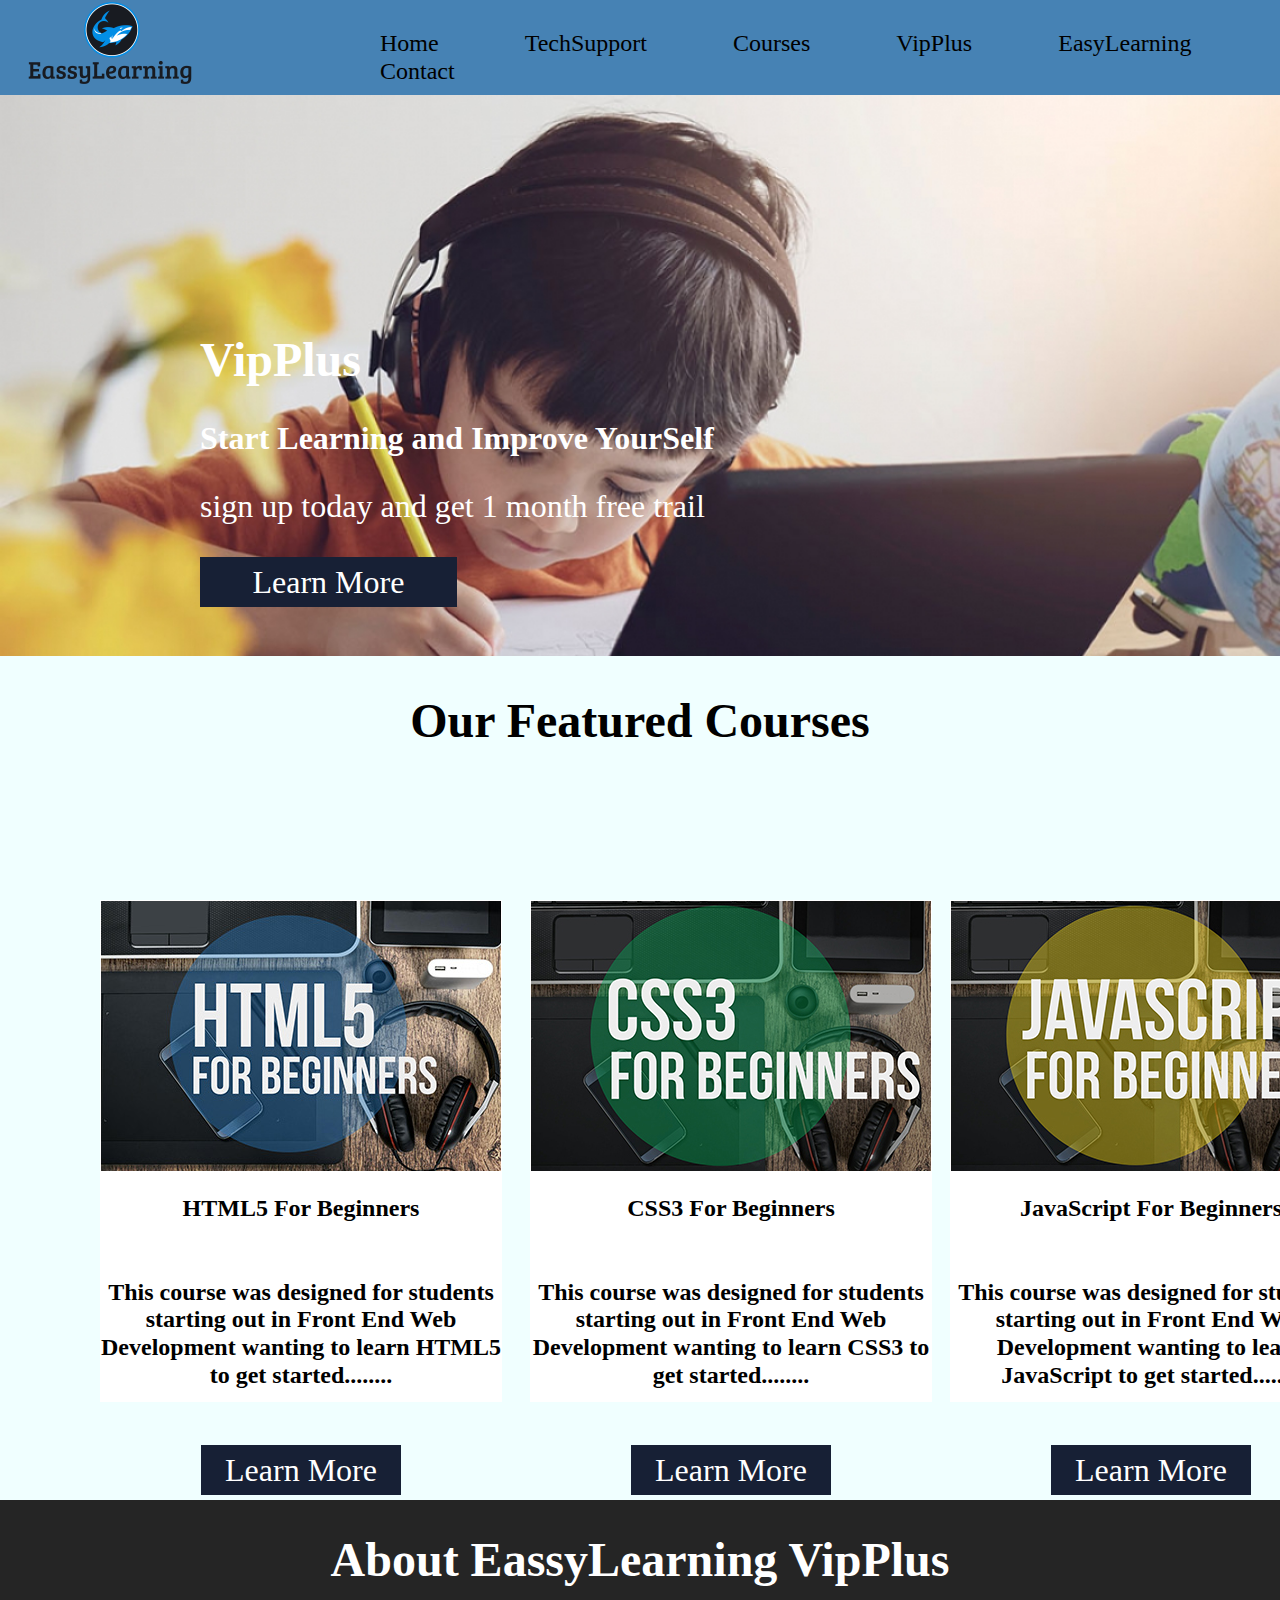
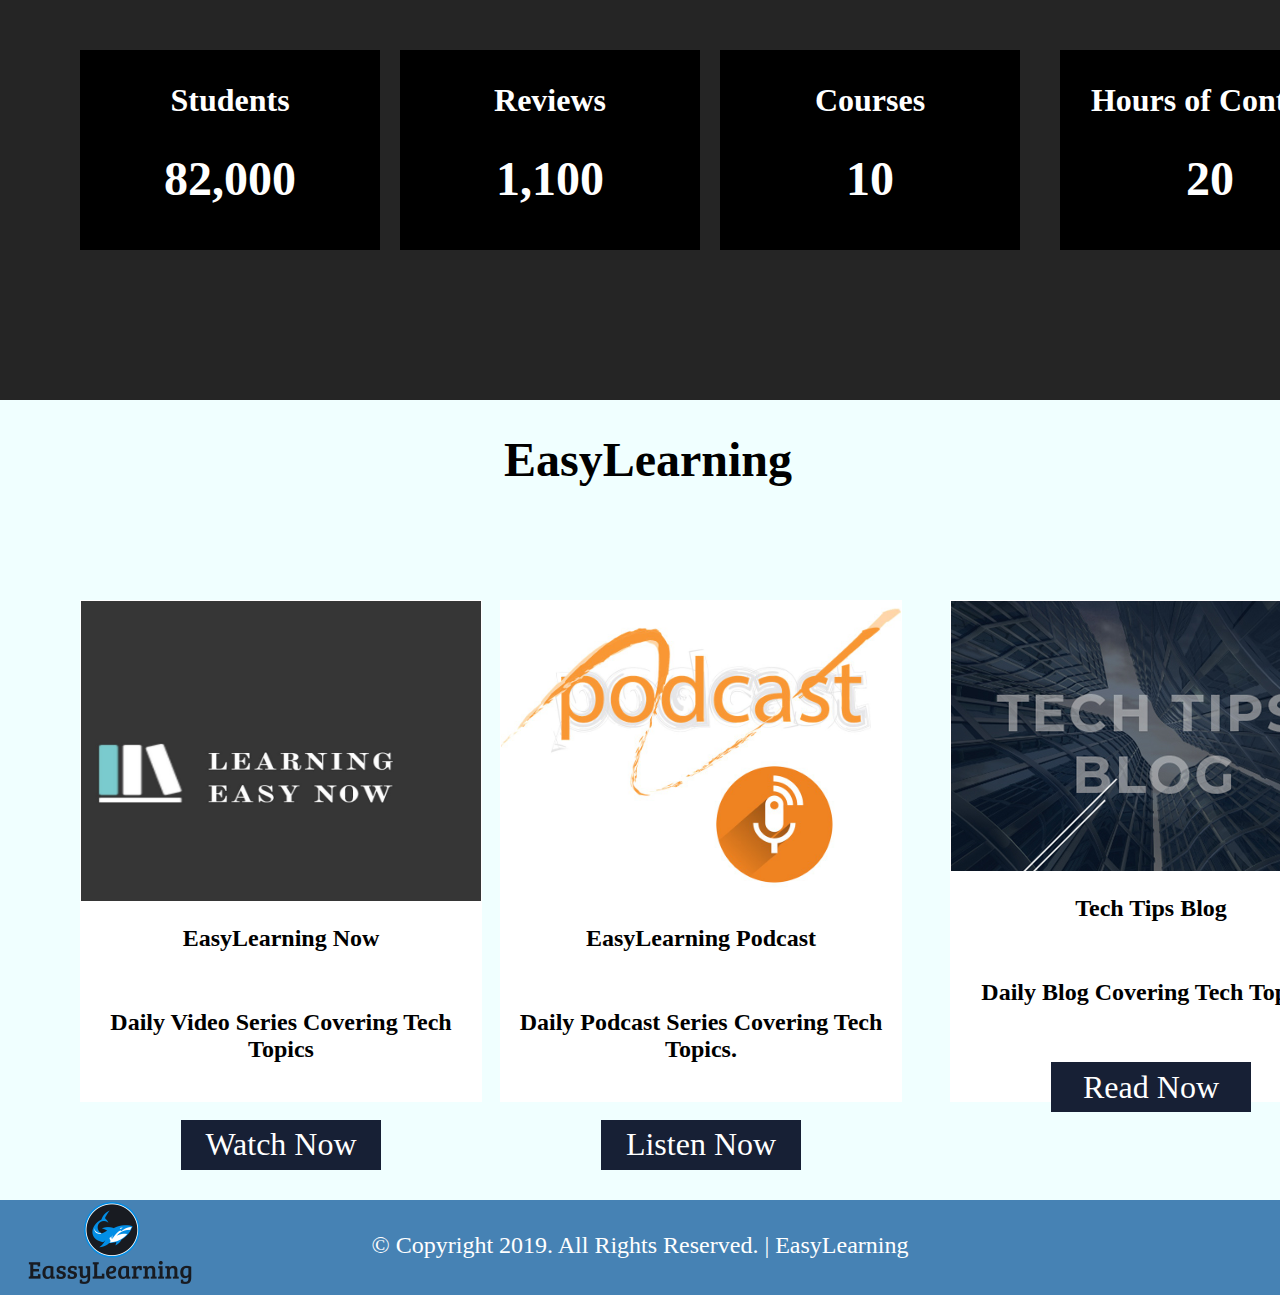
<file: project easy learning site/index.html>
<!DOCTYPE html>
<html>
  <head>
    <meta charset="utf-8">
    <meta name="viewport" content="width=device-width , initial-scale=1.0">
    <title>EasyLearning | Home</title>
    <link rel="stylesheet" type="text/css" href="css/normalize.css">
    <link rel="stylesheet" type="text/css" href="css/home.css">
    <link rel="stylesheet" type="text/css" href="css/global.css">

  </head>

  <body>
      <header>

        <img id="logo" src="logo1.png" alt="EassyLearning">

        <nav>
          <a href="index.html">Home</a>
          <a href="techsupport.html">TechSupport </a>
          <a href="courses.html">Courses</a>
          <a href="vipplus.html">VipPlus</a>
          <a href="EasyLearning.html">EasyLearning</a>
          <a href="contact.html">Contact</a>
        </nav>
      </header>
      <section id="slideshow">
        <section id="content">

          <h1>VipPlus</h1>

          <h3>Start Learning and Improve YourSelf</h3>

          <p>sign up today and get 1 month free trail</p>

          <button> Learn More</button>

        </section>

        <img id="slide" src="background.jpg" alt=" background imag">


      </section>
      <section id="courses">

		<center><h1>Our Featured Courses</h1></center>

		<div class="course">

			<img src="course1.jpg">

			<center><h2>HTML5 For Beginners</h2></center>

			<center><h6>This course was designed for students starting out in Front End Web Development wanting to learn HTML5 to get started........</h6></center>

			<center><button>Learn More</button></center>

		</div>

		<div class="course2">

			<img src="course2.jpg">

			<center><h2>CSS3 For Beginners</h2></center>

			<center><h6>This course was designed for students starting out in Front End Web Development wanting to learn CSS3 to get started........</h6></center>

			<center><button>Learn More</button></center>

		</div>

		<div class="course3">

			<img src="course3.jpg">

			<center><h2>JavaScript For Beginners</h2></center>

			<center><h6>This course was designed for students starting out in Front End Web Development wanting to learn JavaScript to get started........</h6></center>

			<center><button>Learn More</button></center>

		</div>

	</section>

	<section id="about">

		<div class="about">

			<h1>About EassyLearning VipPlus</h1>

		</div>

		<div class="students">

			<h3>Students</h3>

			<h1>82,000</h1>

		</div>

		<div class="reviews">

			<h3>Reviews</h3>

			<h1>1,100</h1>

		</div>

		<div class="courses">

			<h3>Courses</h3>

			<h1>10</h1>

		</div>

		<div class="content">

			<h3>Hours of Content</h3>

			<h1>20</h1>

		</div>


	</section>

	<section id="learntech">

		<center><h1 class="h1lt">EasyLearning</h1></center>

		<div class="learntechnow">

			<img src="easylearningnow.jpg" width="400" height="300">

			<center><h2>EasyLearning Now</h2></center>

			<center><h6>Daily Video Series Covering Tech Topics</h6></center>

			<center><button>Watch Now</button></center>

		</div>

		<div class="learntechpodcast">

			<img src="easylearningpodcast.jpg" width="400" height="300">

			<center><h2>EasyLearning Podcast</h2></center>

			<center><h6>Daily Podcast Series Covering Tech Topics.</h6></center>

			<center><button>Listen Now</button></center>

		</div>

		<div class="learntechblog">

			<img src="techtipsblog.jpg">

			<center><h2>Tech Tips Blog</h2></center>

			<center><h6>Daily Blog Covering Tech Topics.</h6></center>

			<center><button>Read Now</button></center>

		</div>

	</section>

	<footer>

		<img id="logo" src="logo1.png">

		<p id="footer">© Copyright 2019. All Rights Reserved. | EasyLearning</p>

	</footer>



  </body>
</html>
</file>
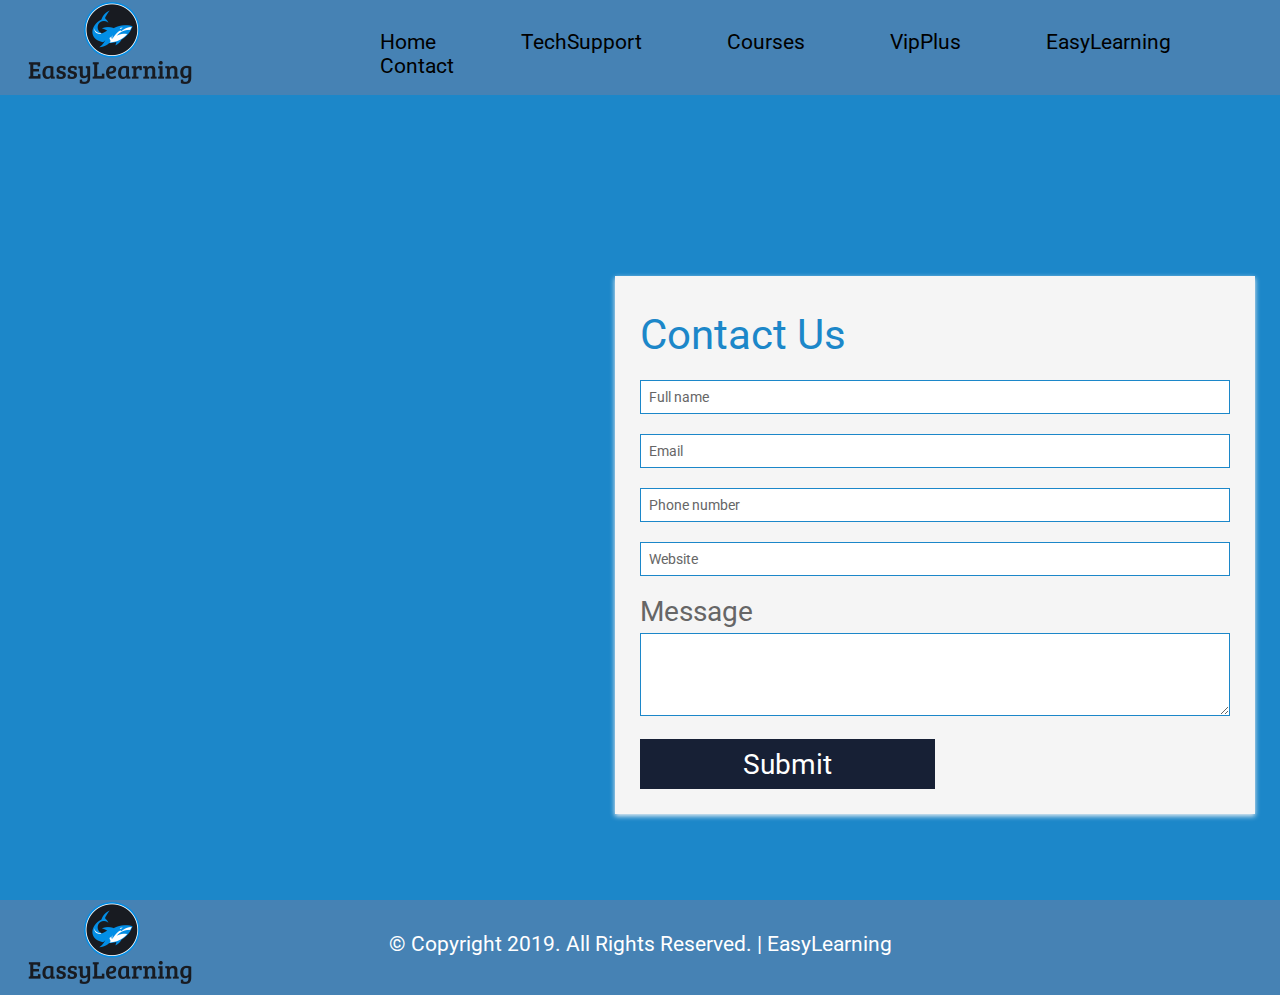
<file: project easy learning site/contact.html>
<!DOCTYPE html>
<html>
  <head>
    <meta charset="utf-8">
    <meta name="viewport" content="width=device-width , initial-scale=1.0">
    <title>EasyLearning | Contact</title>
    <link rel="stylesheet" href="https://use.fontawesome.com/releases/v5.4.1/css/all.css" integrity="sha384-5sAR7xN1Nv6T6+dT2mhtzEpVJvfS3NScPQTrOxhwjIuvcA67KV2R5Jz6kr4abQsz" crossorigin="anonymous">
   <link href="https://fonts.googleapis.com/css?family=Roboto:300,400,500,700" rel="stylesheet">
    <link rel="stylesheet" type="text/css" href="css/normalize.css">
    <link rel="stylesheet" type="text/css" href="css/contact.css">
    <link rel="stylesheet" type="text/css" href="css/global.css">

  </head>

  <body>
      <header>

        <img id="logo" src="logo1.png" alt="EassyLearning">

        <nav>
          <a href="index.html">Home</a>
          <a href="techsupport.html">TechSupport </a>
          <a href="courses.html">Courses</a>
          <a href="vipplus.html">VipPlus</a>
          <a href="EasyLearning.html">EasyLearning</a>
          <a href="contact.html">Contact</a>
        </nav>
      </header>
      <div class="main-block">
     <div class="left-part">
       <i class="fas fa-envelope"></i>
       <i class="fas fa-at"></i>
       <i class="fas fa-mail-bulk"></i>
     </div>
     <form action="/">
       <h1>Contact Us</h1>
       <div class="info">
         <input class="fname" type="text" name="name" placeholder="Full name">
         <input type="text" name="name" placeholder="Email">
         <input type="text" name="name" placeholder="Phone number">
         <input type="text" name="name" placeholder="Website">
       </div>
       <p>Message</p>
       <div>
         <textarea rows="4"></textarea>
       </div>
       <button type="submit" href="/">Submit</button>
     </form>
   </div>

<footer>

  <img id="logo" src="logo1.png">

  <p id="footer">© Copyright 2019. All Rights Reserved. | EasyLearning</p>

</footer>


  </body>
</html>
</file>
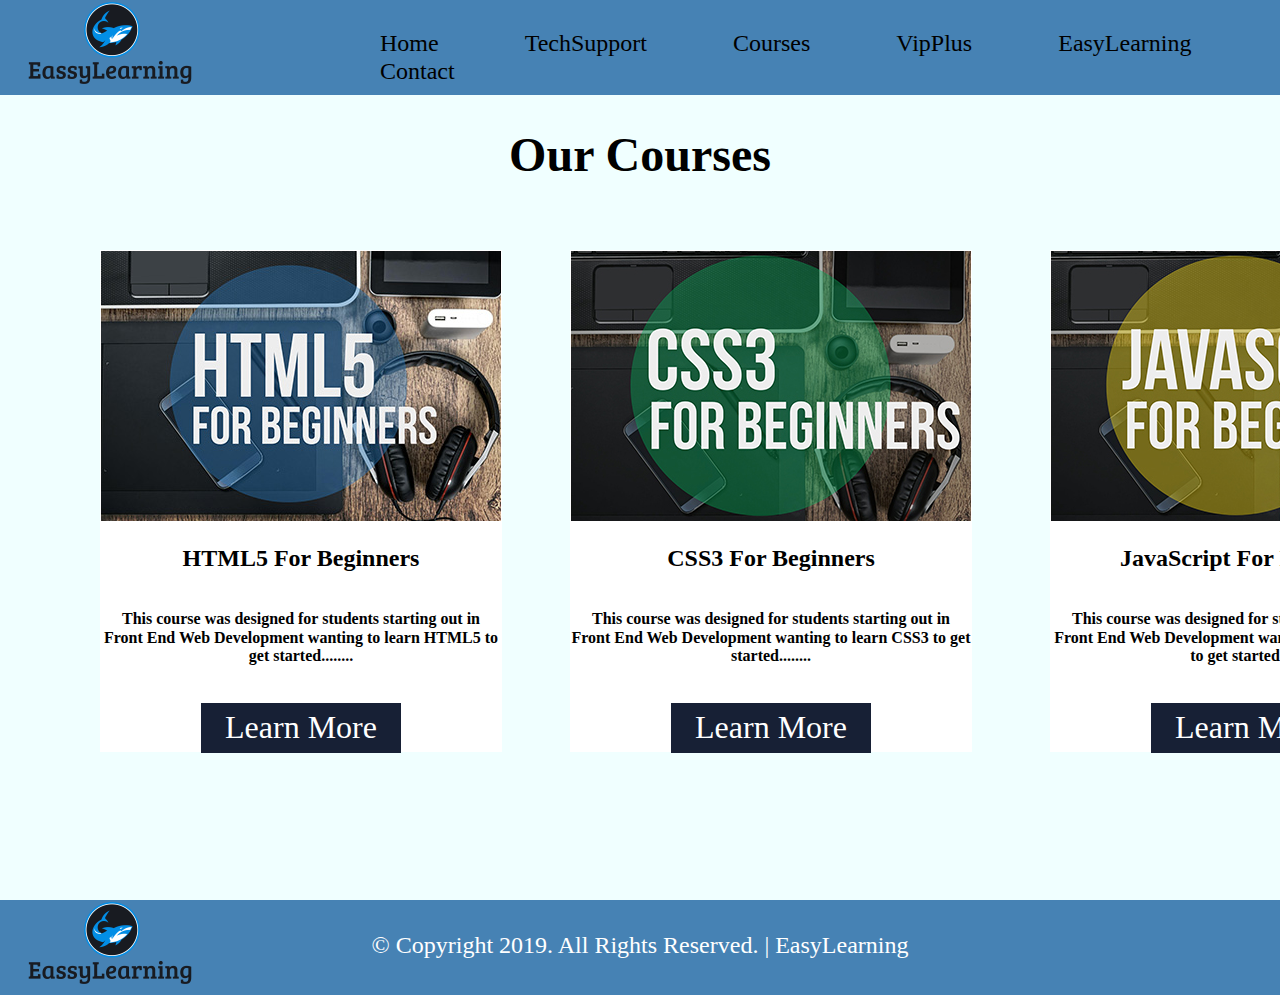
<file: project easy learning site/courses.html>
<!DOCTYPE html>
<html>
  <head>
    <meta charset="utf-8">
    <meta name="viewport" content="width=device-width , initial-scale=1.0">
    <title>EasyLearning | Courses</title>
    <link rel="stylesheet" type="text/css" href="css/normalize.css">
    <link rel="stylesheet" type="text/css" href="css/courses.css">
    <link rel="stylesheet" type="text/css" href="css/global.css">

  </head>

  <body>
      <header>

        <img id="logo" src="logo1.png" alt="EassyLearning">

        <nav>
          <a href="index.html">Home</a>
          <a href="techsupport.html">TechSupport </a>
          <a href="courses.html">Courses</a>
          <a href="vipplus.html">VipPlus</a>
          <a href="EasyLearning.html">EasyLearning</a>
          <a href="contact.html">Contact</a>
        </nav>
      </header>

	<section id="courses">

		<center><h1>Our Courses</h1></center>

		<div class="course">

			<img src="course1.jpg">

			<center><h2>HTML5 For Beginners</h2></center>

			<center><h6>This course was designed for students starting out in Front End Web Development wanting to learn HTML5 to get started........</h6></center>

			<center><button>Learn More</button></center>

		</div>

		<div class="course2">

			<img src="course2.jpg">

			<center><h2>CSS3 For Beginners</h2></center>

			<center><h6>This course was designed for students starting out in Front End Web Development wanting to learn CSS3 to get started........</h6></center>

			<center><button>Learn More</button></center>

		</div>

		<div class="course3">

			<img src="course3.jpg">

			<center><h2>JavaScript For Beginners</h2></center>

			<center><h6>This course was designed for students starting out in Front End Web Development wanting to learn JavaScript to get started........</h6></center>

			<center><button>Learn More</button></center>

		</div>

	</section>




	<footer>

		<img id="logo" src="logo1.png">
    <p id="footer">© Copyright 2019. All Rights Reserved. | EasyLearning</p>


	</footer>


  </body>
</html>
</file>
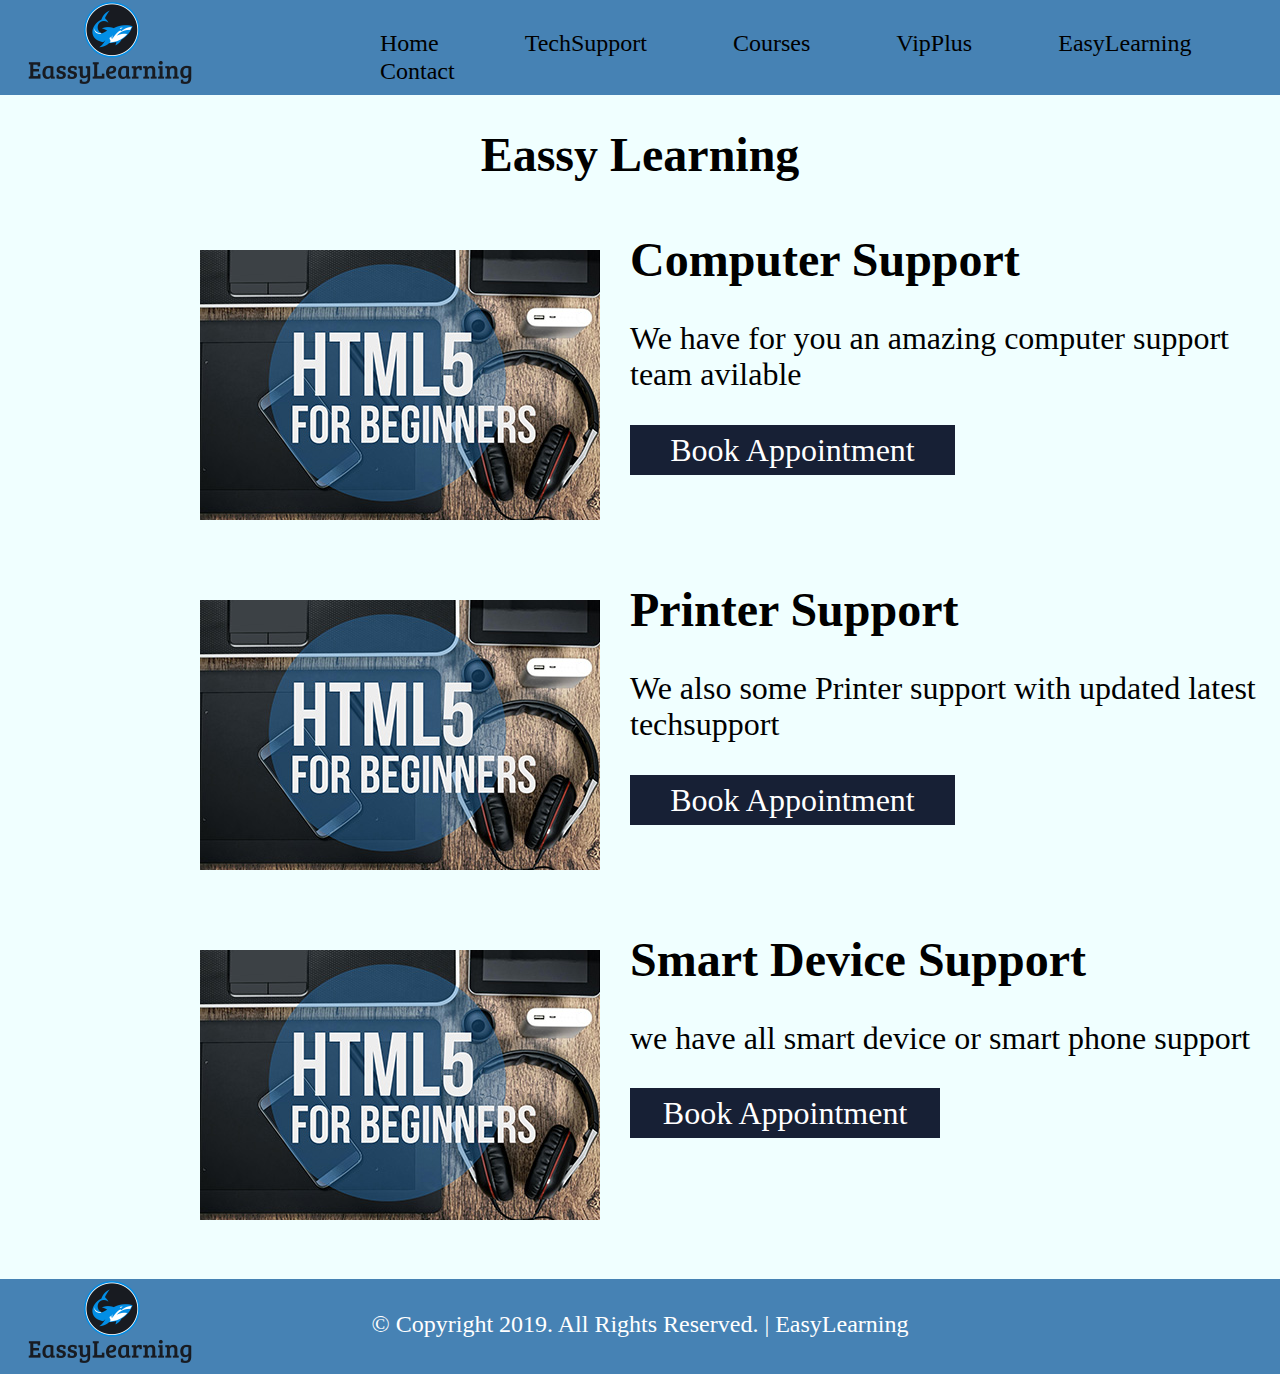
<file: project easy learning site/EasyLearning.html>
<!DOCTYPE html>
<html>
  <head>
    <meta charset="utf-8">
    <meta name="viewport" content="width=device-width , initial-scale=1.0">
    <title>EasyLearning | EasyLearning</title>
    <link rel="stylesheet" type="text/css" href="css/normalize.css">
    <link rel="stylesheet" type="text/css" href="css/techsupport.css">
    <link rel="stylesheet" type="text/css" href="css/global.css">

  </head>

  <body>
      <header>

        <img id="logo" src="logo1.png" alt="EassyLearning">

        <nav>
          <a href="index.html">Home</a>
          <a href="techsupport.html">TechSupport </a>
          <a href="courses.html">Courses</a>
          <a href="vipplus.html">VipPlus</a>
          <a href="EasyLearning.html">EasyLearning</a>
          <a href="contact.html">Contact</a>
        </nav>
      </header>
      <section id="techsupport">

		<center><h1>Eassy Learning</h1></center>

		<div class="computersupport">

			<img id="computer" src="course1.jpg">

			<div class="text">
				<h1>Computer Support</h1>

				<p>We have for you an amazing computer support team avilable</p>

				<button>Book Appointment</button>
			</div>

		</div>

		<div class="computersupport2">

			<img id="computer2" src="course1.jpg">

			<div class="text2">
				<h1>Printer Support</h1>

				<p> We  also   some  Printer support with updated latest techsupport   </p>

				<button>Book Appointment</button>
			</div>

		</div>

		<div class="computersupport3">

			<img id="computer3" src="course1.jpg">

			<div class="text3">
				<h1>Smart Device Support</h1>

				<p>we have all smart device or smart phone support</p>

				<button>Book Appointment</button>
			</div>

		</div>



	</section>
  <footer id="techsupport">
    <img id="logo" src="logo1.png" alt="">
    <p id="footer">© Copyright 2019. All Rights Reserved. | EasyLearning</p>


  </footer>


  </body>
</html>
</file>
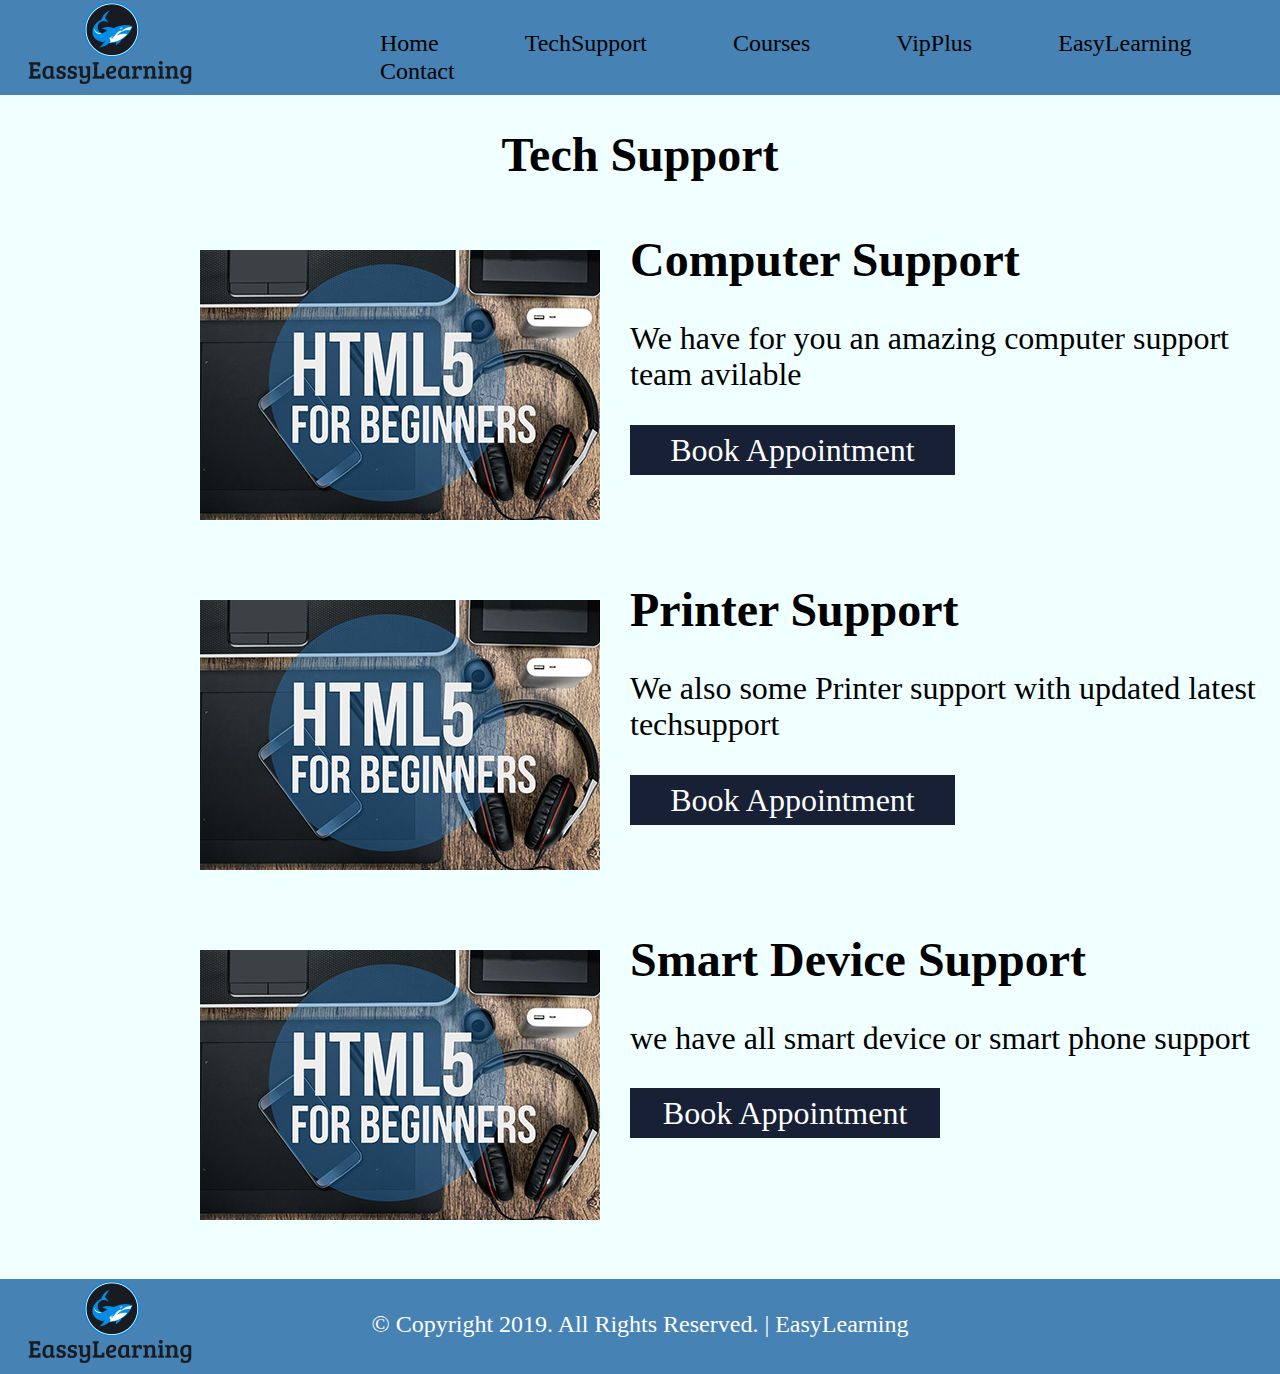
<file: project easy learning site/techsupport.html>
<!DOCTYPE html>
<html>
  <head>
    <meta charset="utf-8">
    <meta name="viewport" content="width=device-width , initial-scale=1.0">
    <title>EasyLearning | TechSupport</title>
    <link rel="stylesheet" type="text/css" href="css/normalize.css">
    <link rel="stylesheet" type="text/css" href="css/techsupport.css">
    <link rel="stylesheet" type="text/css" href="css/global.css">

  </head>

  <body>
      <header>

        <img id="logo" src="logo1.png" alt="EassyLearning">

        <nav>
          <a href="index.html">Home</a>
          <a href="techsupport.html">TechSupport </a>
          <a href="courses.html">Courses</a>
          <a href="vipplus.html">VipPlus</a>
          <a href="EasyLearning.html">EasyLearning</a>
          <a href="contact.html">Contact</a>
        </nav>
      </header>

      <section id="techsupport">
        <center><h1>Tech Support</h1></center>
        <div class="computersupport">
          <img id="computer" src="course1.jpg" alt="">
          <div class="text">
            <h1>Computer Support</h1>
            <p>We have for you an amazing computer support team avilable</p>
            <button>Book Appointment</button>

          </div>
          <div class="computersupport2">

            <img id="computer2" src="course1.jpg">

            <div class="text2">
              <h1>Printer Support</h1>

              <p>  We  also   some  Printer support with updated latest techsupport                      </p>

              <button>Book Appointment</button>
            </div>

          </div>

        </div>
        <div class="computersupport3">
          <img id="computer3" src="course1.jpg" alt="">
          <div class="text3">
            <h1>Smart Device Support</h1>
            <p>we have all smart device or smart phone support</p>
            <button type="button" name="Book Appointment">Book Appointment</button>

          </div>

        </div>

      </section>

      <footer id="techsupport">
        <img id="logo" src="logo1.png" alt="">
        <p id="footer">© Copyright 2019. All Rights Reserved. | EasyLearning</p>


      </footer>



  </body>
</html>
</file>
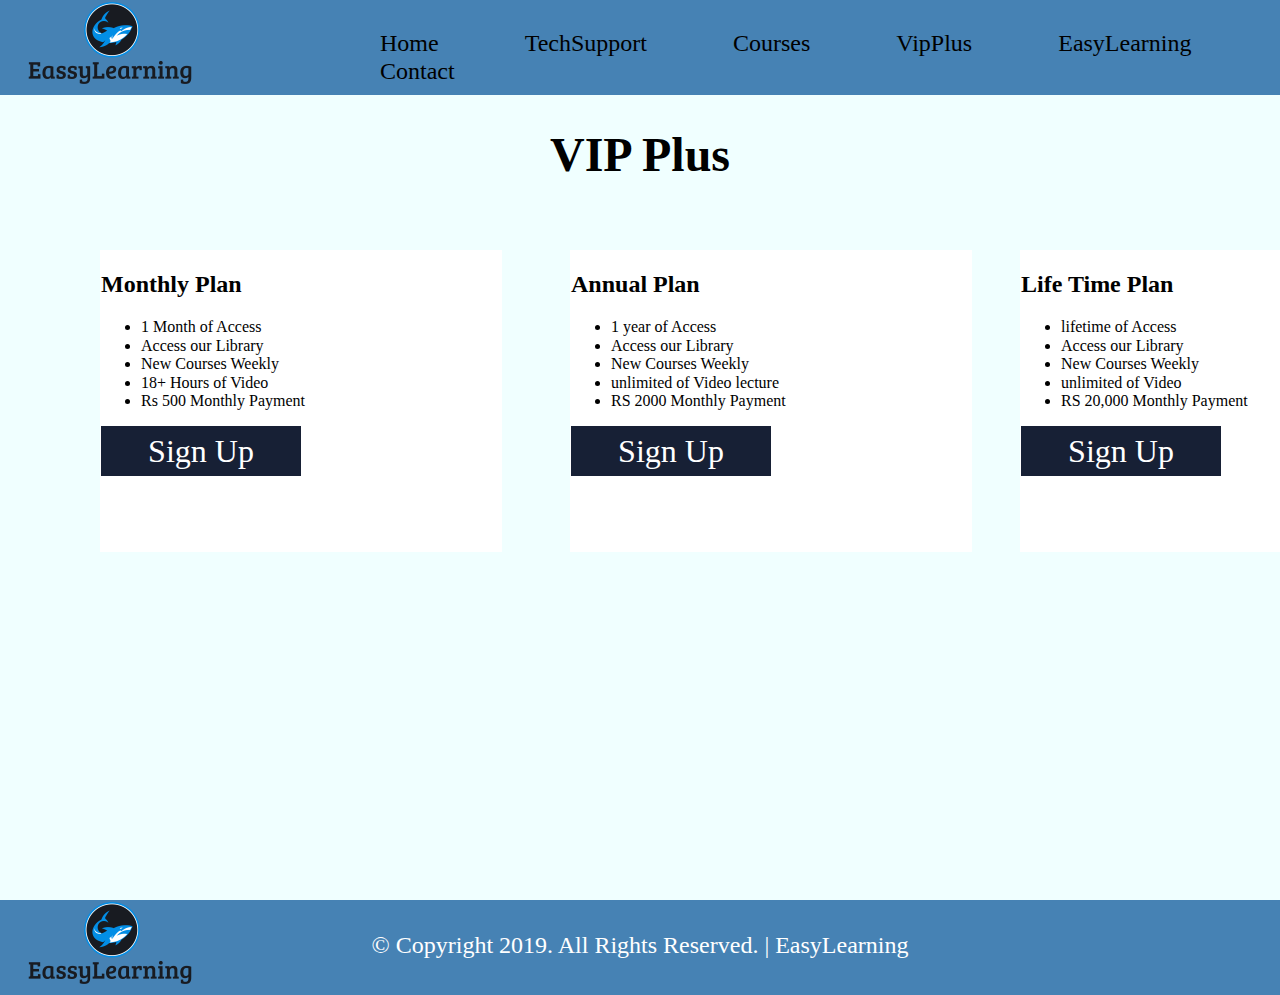
<file: project easy learning site/vipplus.html>
<!DOCTYPE html>
<html>
  <head>
    <meta charset="utf-8">
    <meta name="viewport" content="width=device-width , initial-scale=1.0">
    <title>EasyLearning | VipPlus</title>
    <link rel="stylesheet" type="text/css" href="css/normalize.css">
    <link rel="stylesheet" type="text/css" href="css/premiumplus.css">
    <link rel="stylesheet" type="text/css" href="css/global.css">

  </head>

  <body>
      <header>

        <img id="logo" src="logo1.png" alt="EassyLearning">

        <nav>
          <a href="index.html">Home</a>
          <a href="techsupport.html">TechSupport </a>
          <a href="courses.html">Courses</a>
          <a href="vipplus.html">VipPlus</a>
          <a href="EasyLearning.html">EasyLearning</a>
          <a href="contact.html">Contact</a>
        </nav>
      </header>

      <section id="courses">

		<center><h1>VIP Plus</h1></center>

		<div class="monthly">


			<h2>Monthly Plan</h2>

			<ul>
				<li>1 Month of Access</li>
				<li>Access our Library</li>
				<li>New Courses Weekly</li>
				<li>18+ Hours of Video</li>
				<li>Rs 500 Monthly Payment</li>
			</ul>

			<button>Sign Up</button>

		</div>

		<div class="annual">


			<h2>Annual Plan</h2>

			<ul>
				<li>1 year of Access</li>
				<li>Access our Library</li>
				<li>New Courses Weekly</li>
				<li>unlimited of Video lecture</li>
				<li>RS 2000 Monthly Payment</li>
			</ul>

			<button>Sign Up</button>

		</div>

		<div class="lifetime">


			<h2>Life Time Plan</h2>

			<ul>
				<li>lifetime of Access</li>
				<li>Access our Library</li>
				<li>New Courses Weekly</li>
				<li>unlimited of Video</li>
				<li>RS 20,000 Monthly Payment</li>
			</ul>

			<button>Sign Up</button>

		</div>

	</section>
  <footer>

    <img id="logo" src="logo1.png">

    <p id="footer">© Copyright 2019. All Rights Reserved. | EasyLearning</p>

  </footer>


  <footer>

		<img id="logo" src="logo1.png">

		<p id="footer">© Copyright 2019. All Rights Reserved. | EasyLearning</p>

	</footer>



  </body>
</html>
</file>
<file: project easy learning site/css/home.css>
section#content {
    color: white;
    position: absolute;
    top: 300px;
    left: 200px;

}

img#slide {
    width: 100%;
    height: auto;
}



div.course {
    width: 400px;
    height: 500px;
    background: white;
    border: 1px solid transparent;
    position: absolute;
    top: 900px;
    left: 100px;
}

div.course2 {
    width: 400px;
    height: 500px;
    background: white;
    border: 1px solid transparent;
    position: absolute;
    top: 900px;
    left: 530px;
}

div.course3 {
    width: 400px;
    height: 500px;
    background: white;
    border: 1px solid transparent;
    position: absolute;
    top: 900px;
    left: 950px;
}

h6 {
	font-size: 1.5em;
}



section#about {
    width: 100%;
    height: 500px;
    background: #252525;
    position: absolute;
    top: 1500px;
    left: 0;
}

div.about {
	color: white;
	text-align: center;
}

div.students {
    width: 300px;
    height: 200px;
    background: black;
    text-align: center;
    color: white;
    position: absolute;
    top: 150px;
    left: 80px;
}

div.reviews {
    width: 300px;
    height: 200px;
    background: black;
    text-align: center;
    color: white;
    position: absolute;
    top: 150px;
    left: 400px;
}

div.courses {
    width: 300px;
    height: 200px;
    background: black;
    text-align: center;
    color: white;
    position: absolute;
    top: 150px;
    left: 720px;
}

div.content {
    width: 300px;
    height: 200px;
    background: black;
    text-align: center;
    color: white;
    position: absolute;
    top: 150px;
    left: 1060px;
}



div.learntechnow {
    width: 400px;
    height: 500px;
    background: white;
    border: 1px solid transparent;
    position: absolute;
    top: 2200px;
    left: 80px;
}

div.learntechpodcast {
    width: 400px;
    height: 500px;
    background: white;
    border: 1px solid transparent;
    position: absolute;
    top: 2200px;
    left: 500px;
}

div.learntechblog {
    width: 400px;
    height: 500px;
    background: white;
    border: 1px solid transparent;
    position: absolute;
    top: 2200px;
    left: 950px;
}

.h1lt {

    position: absolute;
    top: 2000px;
    left: 504px;

}



footer {
    width: 100%;
    height: 95px;
    background: steelblue;
    position: absolute;
    top: 2800px;
    left: 0;
}

p#footer {
    text-align: center;
    color: white;
    margin-top: 32px;
    font-size: 1.5em;
}
</file>
<file: project easy learning site/css/global.css>
body {
    font-family: roboto;
    background: Azure;
}

header {
	width: 100%;
	height: 95px;
	background: steelblue;
}

img#logo {
    margin-left: 10px;
    margin-right: 10px;
    position: absolute;
    top: 0px;
    left: 0;
}

nav {
    display: inline-block;
    margin-left: 350px;
    margin-top: 30px;
    font-size: 1.5em;
}

a {
	color: black;
  font-size-adjust: auto;
	text-decoration: none;
	font-weight: 2em;
	font-family: 'roboto';
	margin-right: 20px;
    padding: 30px;
}

a:hover {
    color: white;
    background: #09568d;
    padding: 30px;
}

button {
    width: 50%;
    height: 50px;
    background: #172035;
    color: white;
    font-size: 2em;
    border:none;
}

button:hover {
    background: #09568d;
}

h1 {
    font-size: 3em;
}

h3 {
    font-size: 2em;
}

p {
    font-size: 2em;
}
</file>
<file: project easy learning site/css/contact.css>
html, body {
     min-height: 100%;
     padding: 0;
     margin: 0;
     font-family: Roboto, Arial, sans-serif;
     font-size: 14px;
     color: #666;
     }
     h1 {
     margin: 10px 0 20px;
     font-weight: 400;
     color: #1c87c9;
     }
     p {
     margin: 0 0 5px;
     }
     .main-block {
     display: flex;
     flex-direction: column;
     justify-content: center;
     align-items: center;
     min-height: 100vh;
     background: #1c87c9;
     }
     form {
     padding: 25px;
     margin: 25px;
     box-shadow: 0 2px 5px #f5f5f5;
     background: #f5f5f5;
     }
     .fas {
     margin: 25px 10px 0;
     font-size: 72px;
     color: #fff;
     }
     .fa-envelope {
     transform: rotate(-20deg);
     }
     .fa-at , .fa-mail-bulk{
     transform: rotate(10deg);
     }
     input, textarea {
     width: calc(100% - 18px);
     padding: 8px;
     margin-bottom: 20px;
     border: 1px solid #1c87c9;
     outline: none;
     }
     input::placeholder {
     color: #666;
     }
     button {
     width: 100%;
     padding: 10px;
     border: none;
     background: #1c87c9;
     font-size: 16px;
     font-weight: 400;
     color: #fff;
     }
     button:hover {
     background: #2371a0;
     }
     @media (min-width: 568px) {
     .main-block {
     flex-direction: row;
     }
     .left-part, form {
     width: 50%;
     }
     .fa-envelope {
     margin-top: 0;
     margin-left: 20%;
     }
     .fa-at {
     margin-top: -10%;
     margin-left: 65%;
     }
     .fa-mail-bulk {
     margin-top: 2%;
     margin-left: 28%;
     }
     }





footer {
    width: 100%;
    height: 95px;
    background: steelblue;
    position: absolute;
    top: 900px!important;
    left: 0;
}

p#footer {
    text-align: center;
    color: white;
    margin-top: 32px;
    font-size: 1.5em;
}
</file>
<file: project easy learning site/css/courses.css>
div.course {
    width: 400px;
    height: 500px;
    background: white;
    border: 1px solid transparent;
    position: absolute;
    top: 250px;
    left: 100px;
}

div.course2 {
    width: 400px;
    height: 500px;
    background: white;
    border: 1px solid transparent;
    position: absolute;
    top: 250px;
    left: 570px;
}

div.course3 {
    width: 400px;
    height: 500px;
    background: white;
    border: 1px solid transparent;
    position: absolute;
    top: 250px;
    left: 1050px;
}

h6 {
	font-size: 1em;
}



footer {
    width: 100%;
    height: 95px;
    background: steelblue;
    position: absolute;
    top: 900px!important;
    left: 0;
}

p#footer {
    text-align: center;
    color: white;
    margin-top: 32px;
    font-size: 1.5em;
}
</file>
<file: project easy learning site/css/techsupport.css>
#computer {
    position: absolute;
    top: 250px;
    left: 200px;
}

.text {
    position: absolute;
    top: 200px;
    left: 630px;
}

#computer2 {
    position: absolute;
    top: 600px;
    left: 200px;
}

.text2 {
    position: absolute;
    top: 550px;
    left: 630px;
}

#computer3 {
    position: absolute;
    top: 950px;
    left: 200px;
}

.text3 {
    position: absolute;
    top: 900px;
    left: 630px;
}

footer#techsupport {
    width: 100%;
    height: 95px;
    background: steelblue;
    position: absolute;
    top: 1279px;
    left: 0;
}

p#footer {
    text-align: center;
    color: white;
    margin-top: 32px;
    font-size: 1.5em;
}
</file>
<file: project easy learning site/css/premiumplus.css>
div.monthly {
    width: 400px;
    height: 300px;
    background: white;
    border: 1px solid transparent;
    position: absolute;
    top: 250px;
    left: 100px;
}

div.annual {
    width: 400px;
    height: 300px;
    background: white;
    border: 1px solid transparent;
    position: absolute;
    top: 250px;
    left: 570px;
}

div.lifetime {
    width: 400px;
    height: 300px;
    background: white;
    border: 1px solid transparent;
    position: absolute;
    top: 250px;
    left: 1020px;
}

h6 {
	font-size: 1.5em;
}

footer {
    width: 100%;
    height: 95px;
    background: steelblue;
    position: absolute;
    top: 900px!important;
    left: 0;
}

p#footer {
    text-align: center;
    color: white;
    margin-top: 32px;
    font-size: 1.5em;
}
</file>
